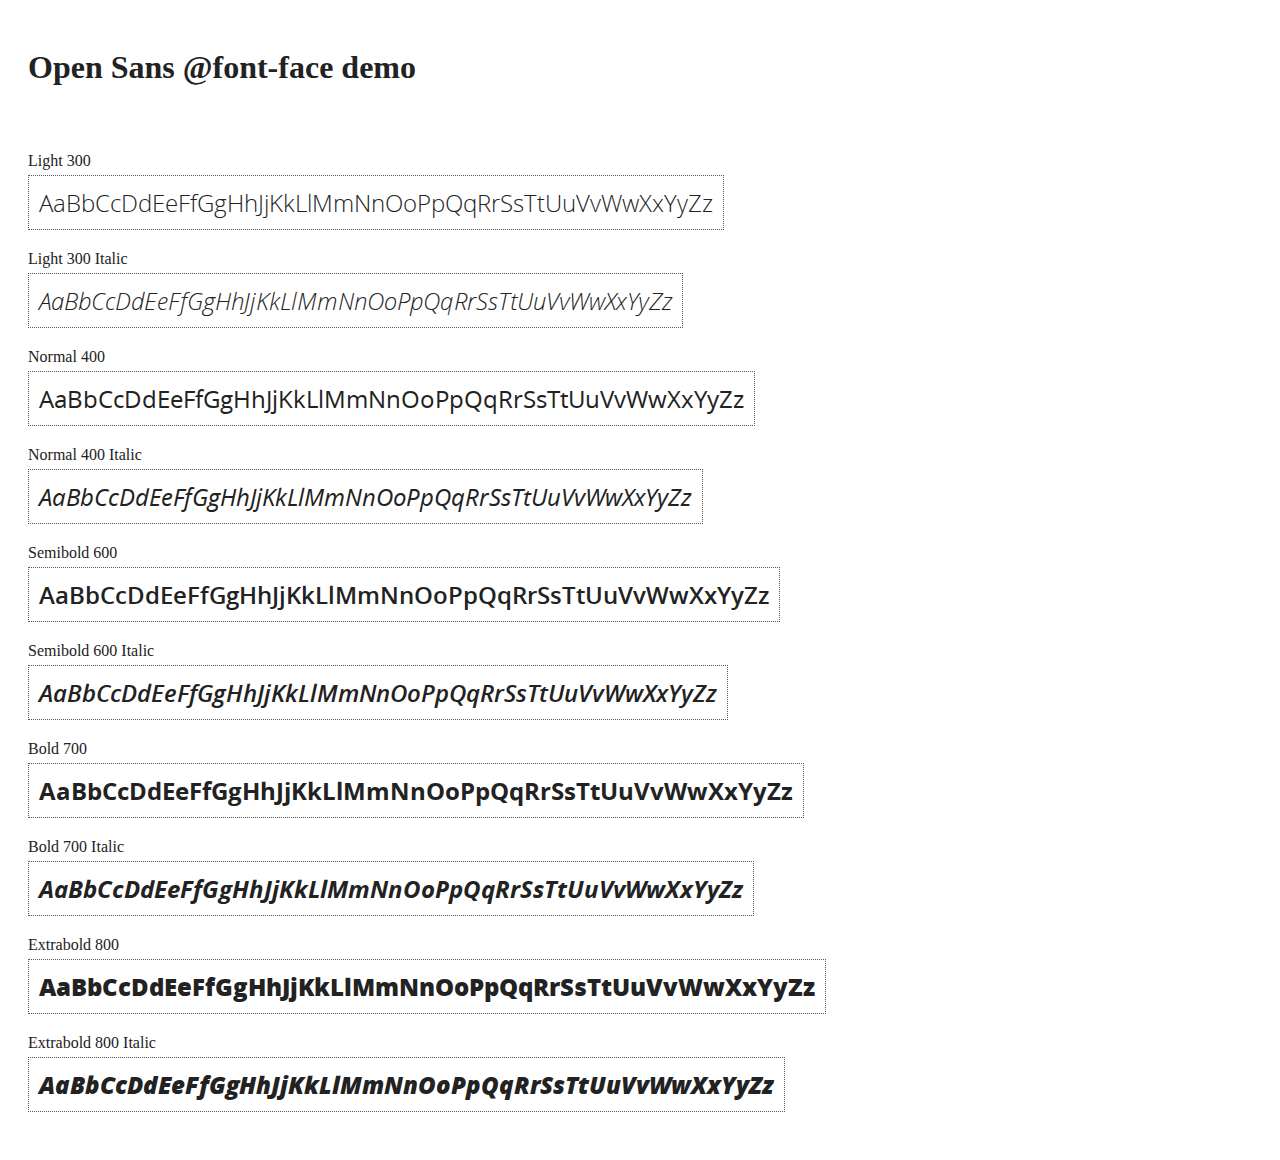
<file: assets/libs/angular/docs/components/open-sans-fontface-1.0.4/index.html>
<!DOCTYPE html>
<html>
	<head>
		<title>Open Sans @font-face demo</title>
		<meta charset="UTF-8" />
		<link rel="stylesheet" href="open-sans.css" type="text/css" />
		<style>
		body {
			padding: 20px;
			color: #222;
			background: #fff;
		}

		span { display: block; }

		.font-demo {
			display: inline-block;
			margin: 5px 0 20px;
			padding: 10px;
			border: 1px dotted #555;
			font-family: 'Open Sans';
			font-size: 24px;
		}
		</style>
	</head>
	<body>
		<h1>Open Sans @font-face demo</h1>
		<div style="margin-bottom:20px">
			<iframe src="http://ghbtns.com/github-btn.html?user=FontFaceKit&amp;repo=open-sans&amp;type=watch&amp;count=true"
					style="width:110px;height:20px;border:0"></iframe>
			<iframe src="http://ghbtns.com/github-btn.html?user=FontFaceKit&amp;repo=open-sans&amp;type=fork&amp;count=true"
					style="width:95px;height:20px;border:0"></iframe>
		</div>

		<span>Light 300</span>
		<div class="font-demo" style="font-weight:300">
			AaBbCcDdEeFfGgHhJjKkLlMmNnOoPpQqRrSsTtUuVvWwXxYyZz
		</div>

		<span>Light 300 Italic</span>
		<div class="font-demo" style="font-weight:300;font-style:italic">
			AaBbCcDdEeFfGgHhJjKkLlMmNnOoPpQqRrSsTtUuVvWwXxYyZz
		</div>

		<span>Normal 400</span>
		<div class="font-demo">
			AaBbCcDdEeFfGgHhJjKkLlMmNnOoPpQqRrSsTtUuVvWwXxYyZz
		</div>

		<span>Normal 400 Italic</span>
		<div class="font-demo" style="font-style:italic">
			AaBbCcDdEeFfGgHhJjKkLlMmNnOoPpQqRrSsTtUuVvWwXxYyZz
		</div>

		<span>Semibold 600</span>
		<div class="font-demo" style="font-weight:600">
			AaBbCcDdEeFfGgHhJjKkLlMmNnOoPpQqRrSsTtUuVvWwXxYyZz
		</div>

		<span>Semibold 600 Italic</span>
		<div class="font-demo" style="font-weight:600;font-style:italic">
			AaBbCcDdEeFfGgHhJjKkLlMmNnOoPpQqRrSsTtUuVvWwXxYyZz
		</div>

		<span>Bold 700</span>
		<div class="font-demo" style="font-weight:700">
			AaBbCcDdEeFfGgHhJjKkLlMmNnOoPpQqRrSsTtUuVvWwXxYyZz
		</div>

		<span>Bold 700 Italic</span>
		<div class="font-demo" style="font-weight:700;font-style:italic">
			AaBbCcDdEeFfGgHhJjKkLlMmNnOoPpQqRrSsTtUuVvWwXxYyZz
		</div>

		<span>Extrabold 800</span>
		<div class="font-demo" style="font-weight:800">
			AaBbCcDdEeFfGgHhJjKkLlMmNnOoPpQqRrSsTtUuVvWwXxYyZz
		</div>

		<span>Extrabold 800 Italic</span>
		<div class="font-demo" style="font-weight:800;font-style:italic">
			AaBbCcDdEeFfGgHhJjKkLlMmNnOoPpQqRrSsTtUuVvWwXxYyZz
		</div>
	</body>
</html>
</file>
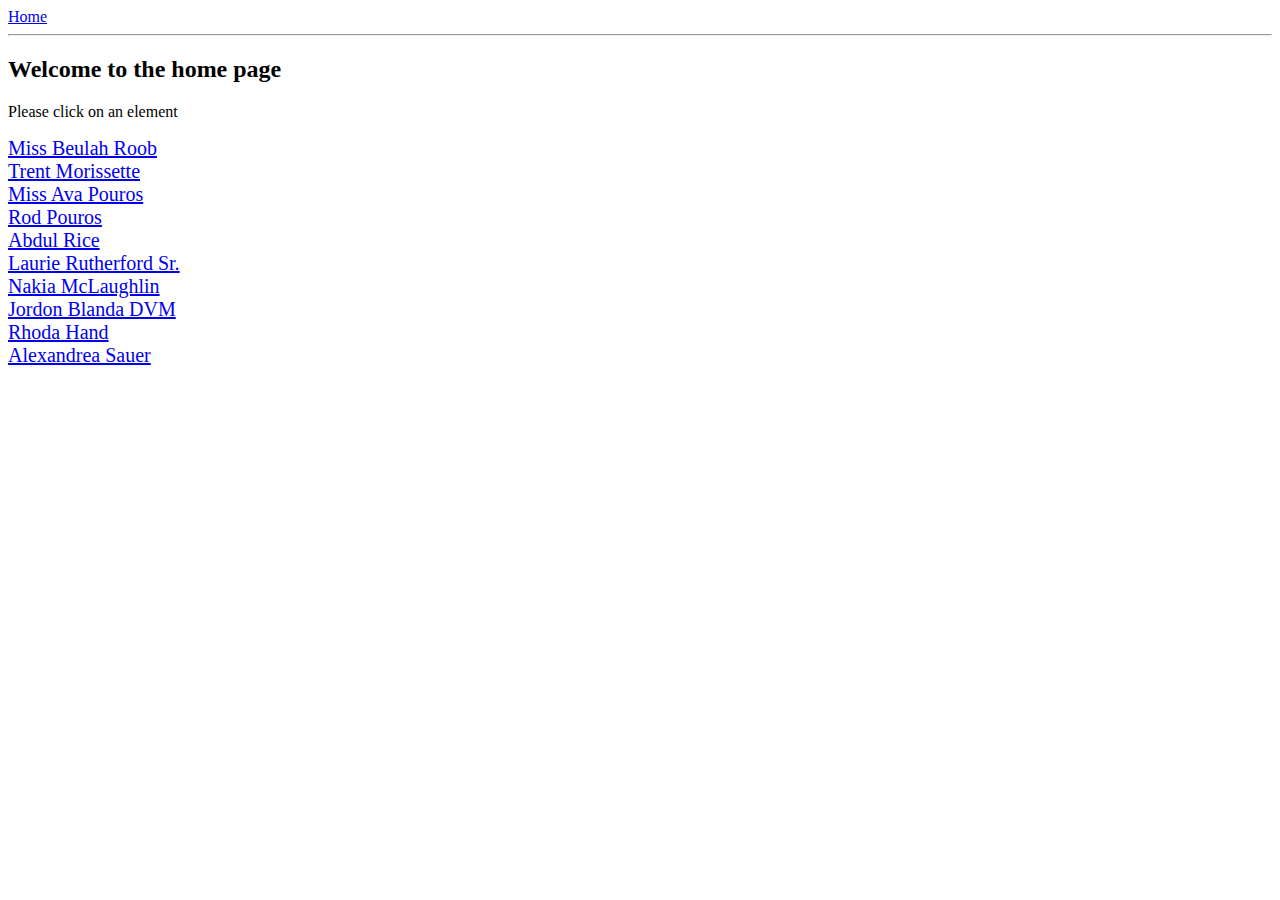
<file: assets/libs/angular/docs/examples/example-anchoringExample/index.html>
<!doctype html>
<html lang="en">
<head>
  <meta charset="UTF-8">
  <title>Example - example-anchoringExample</title>
  <link href="animations.css" rel="stylesheet" type="text/css">
  

  <script src="../../../angular.min.js"></script>
  <script src="../../../angular-animate.js"></script>
  <script src="../../../angular-route.js"></script>
  <script src="script.js"></script>
  

  
</head>
<body ng-app="anchoringExample">
  <a href="#/">Home</a>
<hr />
<div class="view-container">
  <div ng-view class="view"></div>
</div>
</body>
</html>
</file>
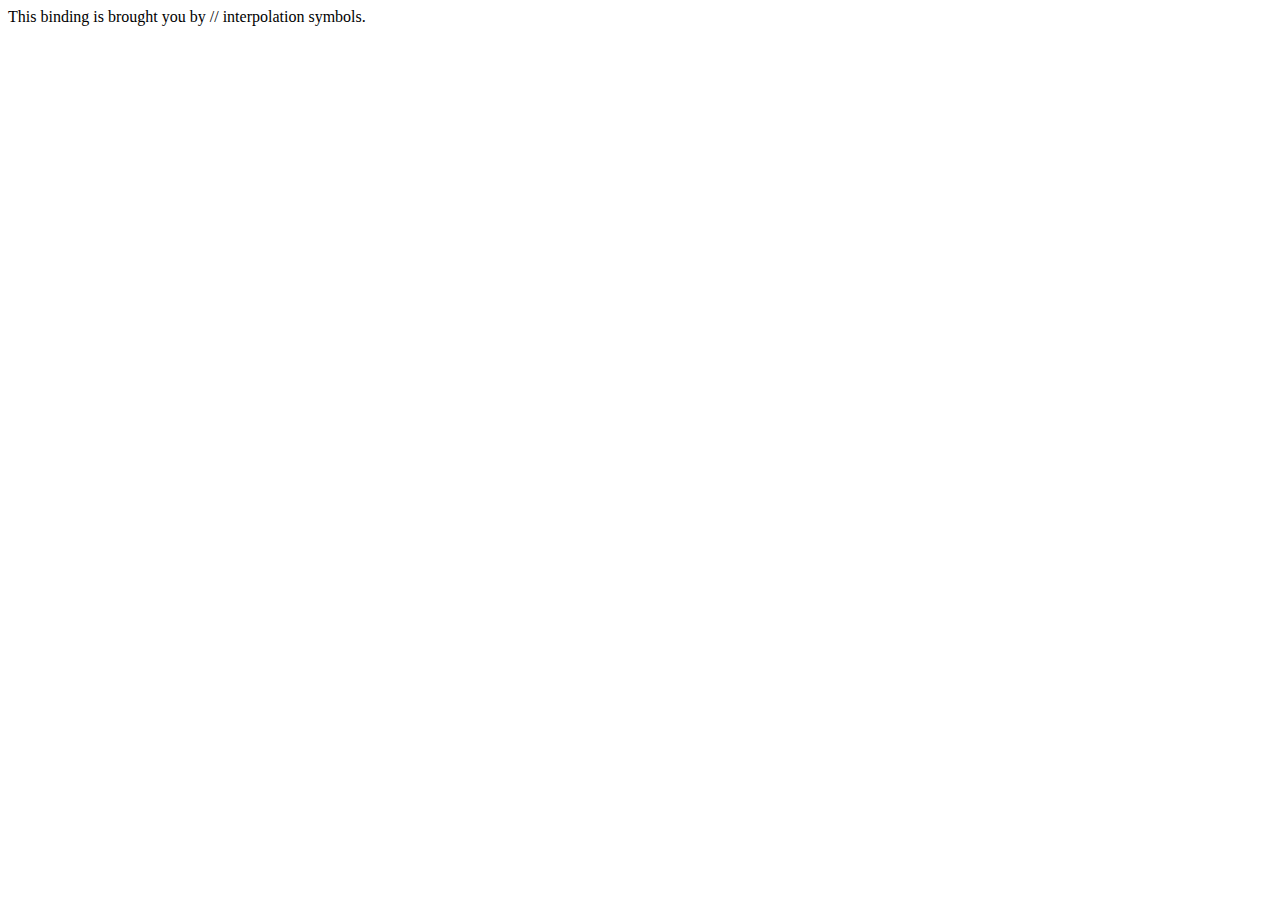
<file: assets/libs/angular/docs/examples/example-custom-interpolation-markup/index.html>
<!doctype html>
<html lang="en">
<head>
  <meta charset="UTF-8">
  <title>Example - example-custom-interpolation-markup</title>
  

  <script src="../../../angular.min.js"></script>
  

  
</head>
<body ng-app="customInterpolationApp">
  <script>
  var customInterpolationApp = angular.module('customInterpolationApp', []);

  customInterpolationApp.config(function($interpolateProvider) {
    $interpolateProvider.startSymbol('//');
    $interpolateProvider.endSymbol('//');
  });


  customInterpolationApp.controller('DemoController', function() {
      this.label = "This binding is brought you by // interpolation symbols.";
  });
</script>
<div ng-controller="DemoController as demo">
    //demo.label//
</div>
</body>
</html>
</file>
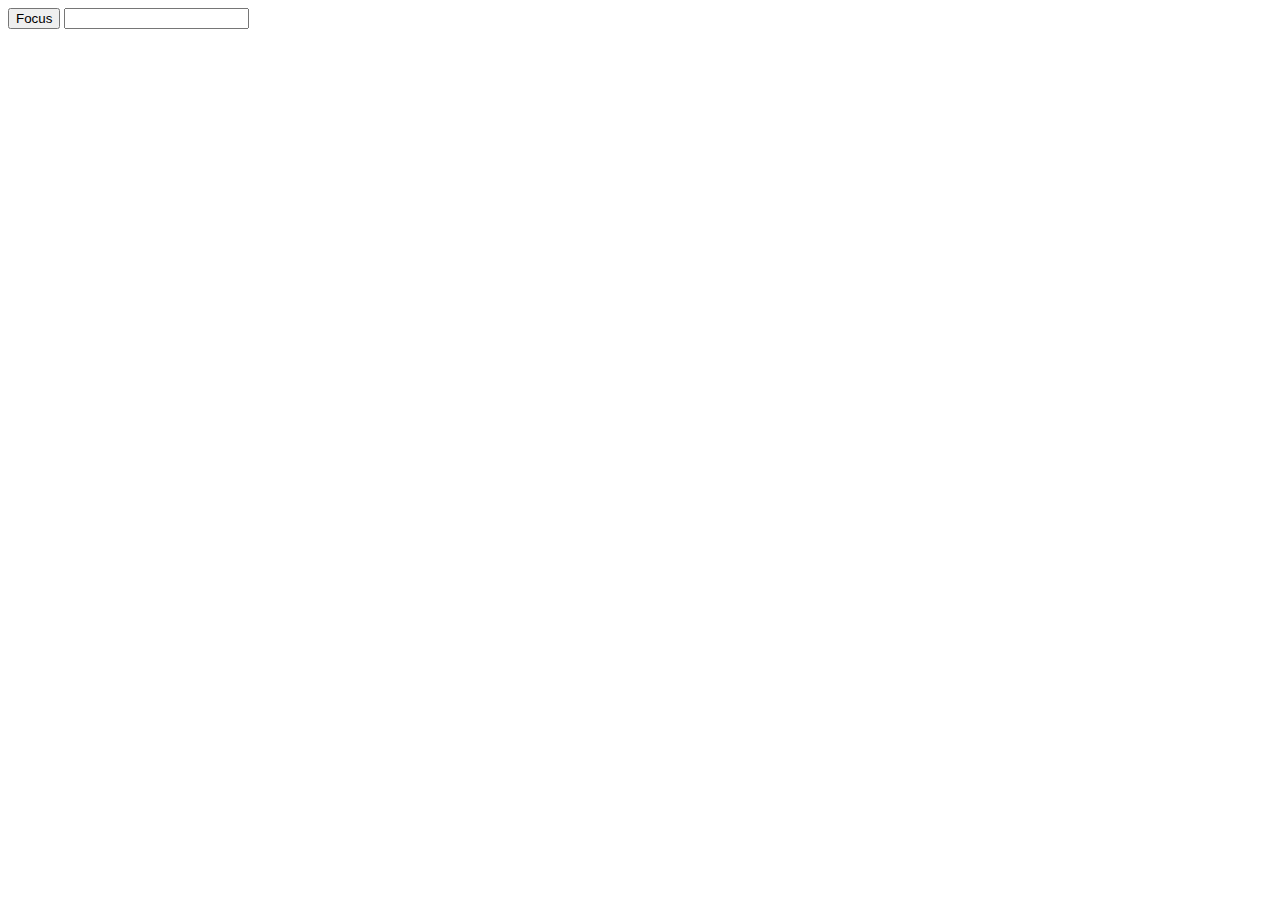
<file: assets/libs/angular/docs/examples/example-error-$rootScope-inprog/index.html>
<!doctype html>
<html lang="en">
<head>
  <meta charset="UTF-8">
  <title>Example - example-error-$rootScope-inprog</title>
  

  <script src="../../../angular.min.js"></script>
  <script src="app.js"></script>
  

  
</head>
<body ng-app="app">
  <button ng-click="focusInput = true">Focus</button>
<input ng-focus="count = count + 1" set-focus-if="focusInput" />
</body>
</html>
</file>
<file: assets/libs/angular/docs/components/open-sans-fontface-1.0.4/open-sans.css>
/* Open Sans @font-face kit */

/* BEGIN Light */
@font-face {
  font-family: 'Open Sans';
  src: url('fonts/Light/OpenSans-Light.eot');
  src: url('fonts/Light/OpenSans-Light.eot?#iefix') format('embedded-opentype'),
       url('fonts/Light/OpenSans-Light.woff') format('woff'),
       url('fonts/Light/OpenSans-Light.ttf') format('truetype'),
       url('fonts/Light/OpenSans-Light.svg#OpenSansLight') format('svg');
  font-weight: 300;
  font-style: normal;
}
/* END Light */

/* BEGIN Light Italic */
@font-face {
  font-family: 'Open Sans';
  src: url('fonts/LightItalic/OpenSans-LightItalic.eot');
  src: url('fonts/LightItalic/OpenSans-LightItalic.eot?#iefix') format('embedded-opentype'),
       url('fonts/LightItalic/OpenSans-LightItalic.woff') format('woff'),
       url('fonts/LightItalic/OpenSans-LightItalic.ttf') format('truetype'),
       url('fonts/LightItalic/OpenSans-LightItalic.svg#OpenSansLightItalic') format('svg');
  font-weight: 300;
  font-style: italic;
}
/* END Light Italic */

/* BEGIN Regular */
@font-face {
  font-family: 'Open Sans';
  src: url('fonts/Regular/OpenSans-Regular.eot');
  src: url('fonts/Regular/OpenSans-Regular.eot?#iefix') format('embedded-opentype'),
       url('fonts/Regular/OpenSans-Regular.woff') format('woff'),
       url('fonts/Regular/OpenSans-Regular.ttf') format('truetype'),
       url('fonts/Regular/OpenSans-Regular.svg#OpenSansRegular') format('svg');
  font-weight: normal;
  font-style: normal;
}
/* END Regular */

/* BEGIN Italic */
@font-face {
  font-family: 'Open Sans';
  src: url('fonts/Italic/OpenSans-Italic.eot');
  src: url('fonts/Italic/OpenSans-Italic.eot?#iefix') format('embedded-opentype'),
       url('fonts/Italic/OpenSans-Italic.woff') format('woff'),
       url('fonts/Italic/OpenSans-Italic.ttf') format('truetype'),
       url('fonts/Italic/OpenSans-Italic.svg#OpenSansItalic') format('svg');
  font-weight: normal;
  font-style: italic;
}
/* END Italic */

/* BEGIN Semibold */
@font-face {
  font-family: 'Open Sans';
  src: url('fonts/Semibold/OpenSans-Semibold.eot');
  src: url('fonts/Semibold/OpenSans-Semibold.eot?#iefix') format('embedded-opentype'),
       url('fonts/Semibold/OpenSans-Semibold.woff') format('woff'),
       url('fonts/Semibold/OpenSans-Semibold.ttf') format('truetype'),
       url('fonts/Semibold/OpenSans-Semibold.svg#OpenSansSemibold') format('svg');
  font-weight: 600;
  font-style: normal;
}
/* END Semibold */

/* BEGIN Semibold Italic */
@font-face {
  font-family: 'Open Sans';
  src: url('fonts/SemiboldItalic/OpenSans-SemiboldItalic.eot');
  src: url('fonts/SemiboldItalic/OpenSans-SemiboldItalic.eot?#iefix') format('embedded-opentype'),
       url('fonts/SemiboldItalic/OpenSans-SemiboldItalic.woff') format('woff'),
       url('fonts/SemiboldItalic/OpenSans-SemiboldItalic.ttf') format('truetype'),
       url('fonts/SemiboldItalic/OpenSans-SemiboldItalic.svg#OpenSansSemiboldItalic') format('svg');
  font-weight: 600;
  font-style: italic;
}
/* END Semibold Italic */

/* BEGIN Bold */
@font-face {
  font-family: 'Open Sans';
  src: url('fonts/Bold/OpenSans-Bold.eot');
  src: url('fonts/Bold/OpenSans-Bold.eot?#iefix') format('embedded-opentype'),
       url('fonts/Bold/OpenSans-Bold.woff') format('woff'),
       url('fonts/Bold/OpenSans-Bold.ttf') format('truetype'),
       url('fonts/Bold/OpenSans-Bold.svg#OpenSansBold') format('svg');
  font-weight: bold;
  font-style: normal;
}
/* END Bold */

/* BEGIN Bold Italic */
@font-face {
  font-family: 'Open Sans';
  src: url('fonts/BoldItalic/OpenSans-BoldItalic.eot');
  src: url('fonts/BoldItalic/OpenSans-BoldItalic.eot?#iefix') format('embedded-opentype'),
       url('fonts/BoldItalic/OpenSans-BoldItalic.woff') format('woff'),
       url('fonts/BoldItalic/OpenSans-BoldItalic.ttf') format('truetype'),
       url('fonts/BoldItalic/OpenSans-BoldItalic.svg#OpenSansBoldItalic') format('svg');
  font-weight: bold;
  font-style: italic;
}
/* END Bold Italic */

/* BEGIN Extrabold */
@font-face {
  font-family: 'Open Sans';
  src: url('fonts/ExtraBold/OpenSans-ExtraBold.eot');
  src: url('fonts/ExtraBold/OpenSans-ExtraBold.eot?#iefix') format('embedded-opentype'),
       url('fonts/ExtraBold/OpenSans-ExtraBold.woff') format('woff'),
       url('fonts/ExtraBold/OpenSans-ExtraBold.ttf') format('truetype'),
       url('fonts/ExtraBold/OpenSans-ExtraBold.svg#OpenSansExtrabold') format('svg');
  font-weight: 800;
  font-style: normal;
}
/* END Extrabold */

/* BEGIN Extrabold Italic */
@font-face {
  font-family: 'Open Sans';
  src: url('fonts/ExtraBoldItalic/OpenSans-ExtraBoldItalic.eot');
  src: url('fonts/ExtraBoldItalic/OpenSans-ExtraBoldItalic.eot?#iefix') format('embedded-opentype'),
       url('fonts/ExtraBoldItalic/OpenSans-ExtraBoldItalic.woff') format('woff'),
       url('fonts/ExtraBoldItalic/OpenSans-ExtraBoldItalic.ttf') format('truetype'),
       url('fonts/ExtraBoldItalic/OpenSans-ExtraBoldItalic.svg#OpenSansExtraboldItalic') format('svg');
  font-weight: 800;
  font-style: italic;
}
/* END Extrabold Italic */
</file>
<file: assets/libs/angular/docs/examples/example-anchoringExample/animations.css>
.record {
  display:block;
  font-size:20px;
}
.profile {
  background:black;
  color:white;
  font-size:100px;
}
.view-container {
  position:relative;
}
.view-container > .view.ng-animate {
  position:absolute;
  top:0;
  left:0;
  width:100%;
  min-height:500px;
}
.view.ng-enter, .view.ng-leave,
.record.ng-anchor {
  transition:0.5s linear all;
}
.view.ng-enter {
  transform:translateX(100%);
}
.view.ng-enter.ng-enter-active, .view.ng-leave {
  transform:translateX(0%);
}
.view.ng-leave.ng-leave-active {
  transform:translateX(-100%);
}
.record.ng-anchor-out {
  background:red;
}
</file>
